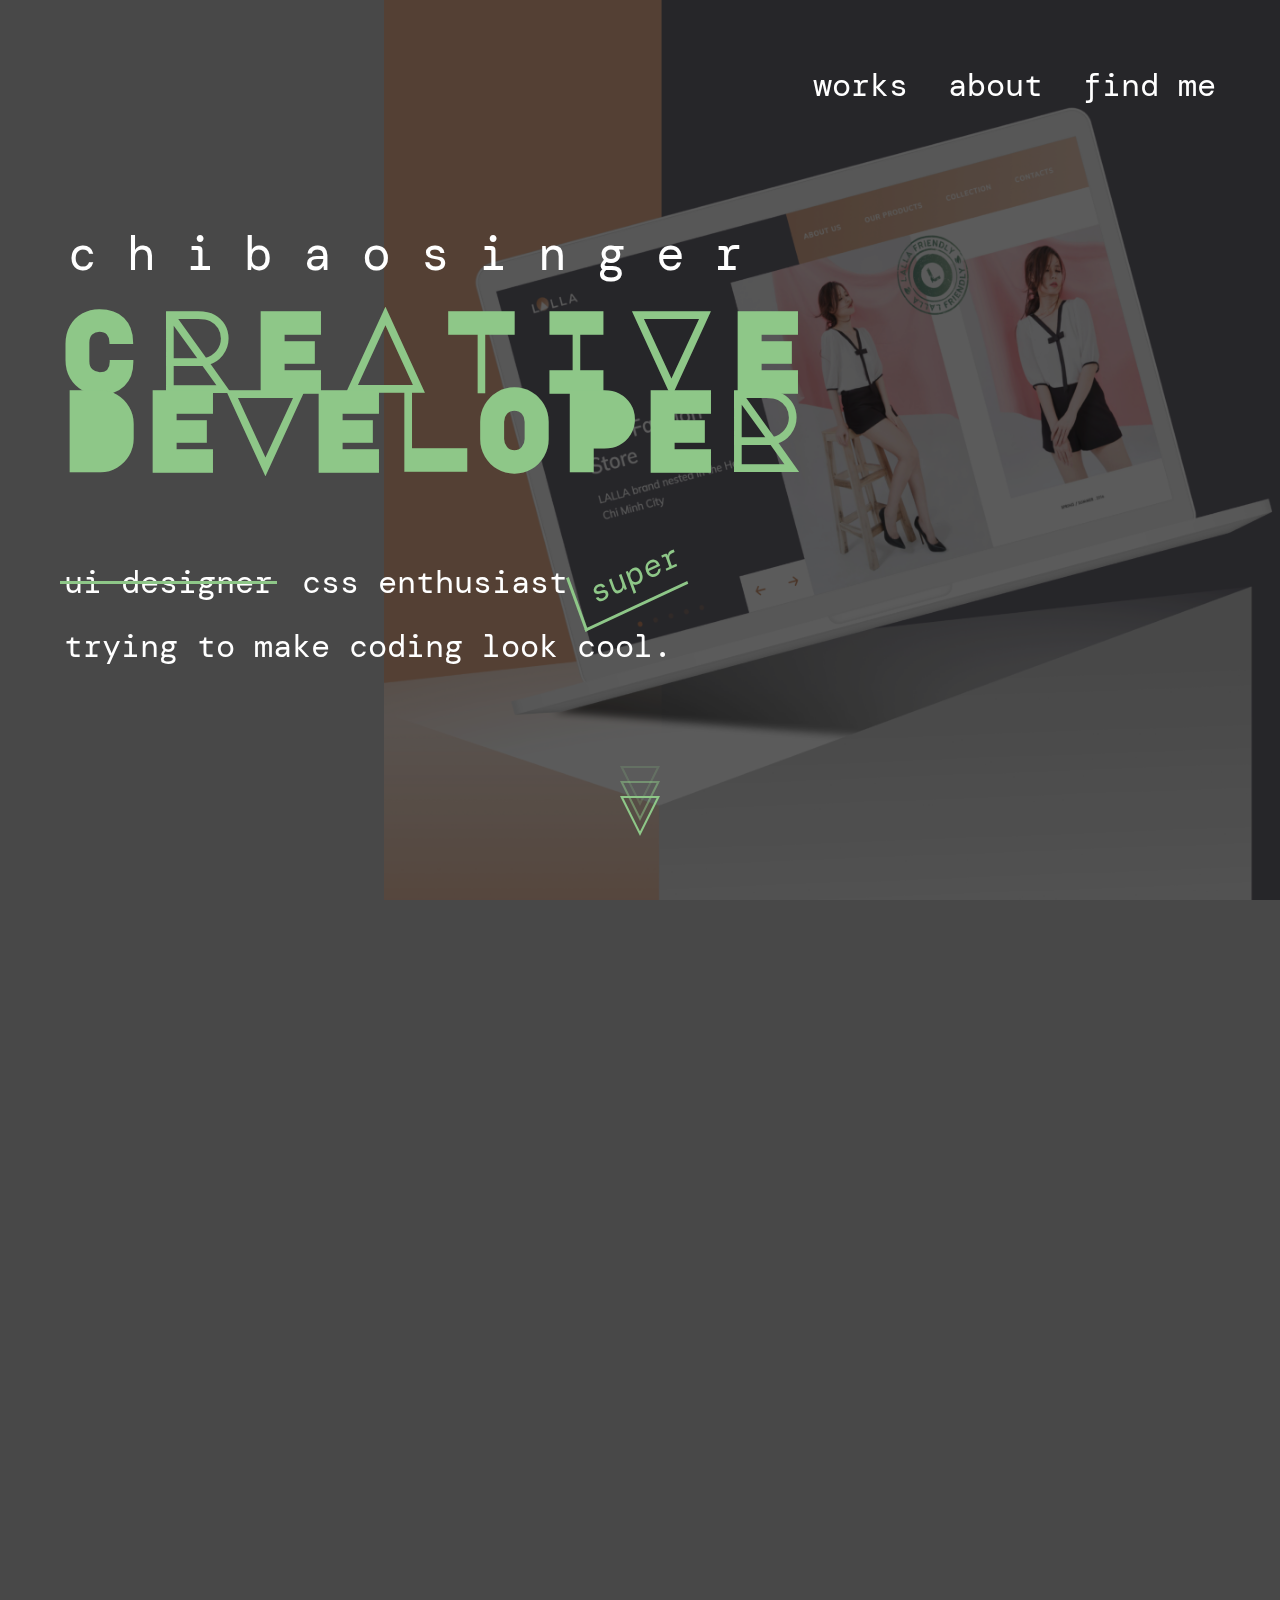
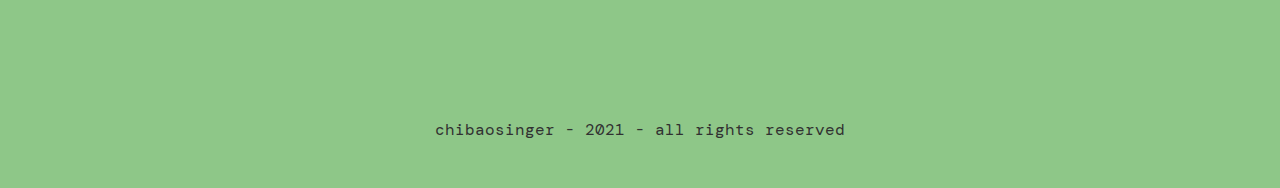
<file: web/index.html>
<!DOCTYPE html>
<html lang="en">

<head>
    <meta charset="UTF-8">
    <meta http-equiv="X-UA-Compatible" content="IE=edge">
    <meta name="viewport" content="width=device-width, initial-scale=1.0">
    <title>web</title>
    <link rel="stylesheet" href="css/main.min.css">
    <link rel="shortcut icon" href="assets/favicon.ico" type="image/x-icon">
</head>

<body>
    <nav class="mainNav">
        <ul class="mainNav__items">
            <li class="mainNav__links"><a href="#works">works</a></li>
            <li class="mainNav__links"><a href="#about">about</a></li>
            <li class="mainNav__links"><a href="#find">find me</a></li>
        </ul>
    </nav>

    <header class="mainHeading">
        <article class="mainHeading__text">
            <h1 class="mainHeading__title">chibaosinger</h1>
            <h2 class="mainHeading__subtitle">
                <span class="mainHeading__subtitleWord">creative</span>
                <span class="mainHeading__subtitleWord">developer</span>
            </h2>
            <div class="mainHeading__description">
                <div class="mainHeading__description--line1">
                    <span class="mainHeading__description--strike">ui designer</span>
                    <p> css enthusiast</p>
                </div>
                <div class="mainHeading__description--line2">
                    <p>trying to make coding look cool.</p>
                            <span class="mainHeading__description--super">super</span>
                </div>
            </div>
        </article>
        <figure class="mainHeading__img">
            <img src="assets/img_header.png" alt="">
        </figure>
        <span class="mainHeading__scroll"></span>
    </header>

    <div id="wrapper">
        <section class="works" id="works">
            <h3 class="mainTitle right">works <span>works</span>
                <hr class="line">
            </h3>
            <div class="works__list">
            </div>
        </section>

        <section class="about" id="about">
            <h3 class="mainTitle left">about <span>about</span>
                <hr class="line">
            </h3>
            <div class="about__wrapper">
                <div class="about__content">
                    <div class="about__textContent">
                        <p class="about__text">25 year old creative soul based in Ca Mau, I'm a Front-End Developer. With a degree in Information Technology engineer,
                            I'm aboard on all the cool
                            coding shenanigans now!
                            <br><br>
                            Being a creative and curious person, I'm always seeking for new challenges. So, a couple of
                            years ago, I decided to learn how to code. I started with the basic HTML and CSS stuff. After awhile I started learning some
                            Vanilla Javascript too, to help me even more with all the interactions and crazy stuff I had
                            around in my mind.
                            <br><br>
                            Want to know even more about me? Drop me an e-mail or follow me on the socials bellow.
                        </p>
                    </div>

                    <figure class="about__img">
                        <img src="assets/img_profile.jpg" alt="">
                    </figure>
                </div>
            </div>
        </section>

        <section class="find" id="find">
            <h3 class="mainTitle right">find me <span>find me</span>
                <hr class="line">
            </h3>

            <div class="find__wrapper">
                <div class="find__content">
                    <div class="find__text">
                        <p class="find__title">If you have any question, send me e-mail or just follow me on the
                            socials. </p>
                        <div class="find__links">
                            <a href="mailto:chibaosinger[at]gmail.com" class="find__link">email</a>
                            <a href="assets/TaChiBao_CV.pdf" target="_blank" class="find__link">download cv</a>
                        </div>
                    </div>
    
                    <div class="find__social">
                        <p class="find__title">follow</p>
                        <div class="find__socialIcons">
                            <a href="#" target="_blank" rel="noopenner"
                                class="find__icon"><img src="assets/linkedin.svg" alt="Linkedin"></a>
                            <a href="#" target="_blank" rel="noopenner"
                                class="find__icon"><img src="assets/codepen.svg" alt="Codepen"></a>
                            <a href="#" target="_blank" rel="noopenner"
                                class="find__icon"><img src="assets/github.svg" alt="Github"></a>
                        </div>
                    </div>
                    
                </div>
            </div>
        </section>

        <footer class="footer">
            chibaosinger - 2021 - all rights reserved
        </footer>
    </div>
    <script src="js/main.min.js"></script>
    
</body>

</html>
</file>
<file: web/css/main.min.css>
@import url("https://fonts.googleapis.com/css2?family=DM+Mono:wght@300;400;500&display=swap");@import url("https://fonts.googleapis.com/css2?family=Major+Mono+Display&display=swap");@-webkit-keyframes enterLeft{0%{opacity:0;-webkit-transform:translateX(-100%);transform:translateX(-100%);}}@keyframes enterLeft{0%{opacity:0;-webkit-transform:translateX(-100%);transform:translateX(-100%);}}*{margin-left:0;}*{margin-bottom:0;}*{margin-right:0;}html{scroll-behavior:smooth;}*{margin-top:0;}*{padding-left:0;}*{padding-bottom:0;}*{padding-right:0;}::selection{background-color:transparent;}*{padding-top:0;}*{list-style:none;}::selection{color:transparent;}::selection{opacity:1;}*{border-left-width:0;}body{width:100%;}*{border-bottom-width:0;}*{border-right-width:0;}*:focus{outline:0;}*{border-top-width:0;}*{border-left-style:none;}*{border-bottom-style:none;}*{border-right-style:none;}body{font-family:"DM Mono",monospace;}*{border-top-style:none;}*{border-left-color:currentColor;}*{border-bottom-color:currentColor;}*{border-right-color:currentColor;}*{border-top-color:currentColor;}*{border-image:none;}*{-webkit-tap-highlight-color:transparent;}*{text-decoration:none;}body{background:#484848;}*{color:inherit;}*{-webkit-box-sizing:border-box;}*{box-sizing:border-box;}body{color:white;}body{font-size:100%;}body{-webkit-transition:all .3s ease;}::-moz-selection{background-color:transparent;}::-moz-selection{color:transparent;}::-moz-selection{opacity:1;}body{transition:all .3s ease;}body{overflow-x:hidden;}@media screen and (max-width: 1023px){body{font-size:90%;}}@media screen and (max-width: 799px){body{font-size:70%;}}@media screen and (max-width: 599px){body{font-size:45%;}}@media screen and (max-width: 399px){body{font-size:40%;}}section[class~=anime]{-webkit-transform:translateY(-.05em);}#wrapper{z-index:3;}#wrapper{background:#484848;}section{-webkit-transform:translateY(48px);}section[class~=anime]{transform:translateY(-.05em);}section{transform:translateY(48px);}section{opacity:0;}section[class~=anime]{opacity:1;}section{-webkit-transition:all .6s ease;}#wrapper{position:relative;}section{transition:all .6s ease;}section{margin-bottom:112px;}@media screen and (max-width: 799px){section{margin-bottom:60pt;}}[class~=mainTitle]{-webkit-transform:translateX(-5vw),translateY(-.05em);}[class~=mainTitle]{transform:translateX(-5vw),translateY(-.05em);}[class~=mainTitle]{width:100%;}[class~=mainTitle]{font-family:"Major Mono Display",monospace;}[class~=mainTitle]{line-height:.6em;}[class~=mainTitle]{font-size:7em;}[class~=mainTitle]{position:relative;}[class~=mainTitle]{text-transform:uppercase;}[class~=mainTitle]{color:white;}[class~=mainTitle]{height:1.2em;}[class~=mainTitle]{display:-webkit-box;}[class~=mainTitle]{display:-ms-flexbox;}[class~=mainTitle]{display:flex;}[class~=mainTitle]{-webkit-box-pack:end;}[class~=mainTitle]{-ms-flex-pack:end;}[class~=mainTitle]{justify-content:flex-end;}[class~=mainTitle]{-webkit-box-align:start;}[class~=mainTitle]{-ms-flex-align:start;}[class~=mainTitle]{align-items:flex-start;}[class~=mainTitle]{font-weight:400;}[class~=mainTitle]{padding-left:0;}[class~=mainTitle]{padding-bottom:.05em;}[class~=mainTitle]{padding-right:0;}[class~=mainTitle]{padding-top:.05em;}[class~=mainTitle]{overflow:hidden;}@media screen and (max-width: 1023px){[class~=mainTitle]{overflow:hidden;}}[class~=mainNav]{width:100%;}[class~=mainTitle] [class~=line],.mainTitle span,[class~=mainNav]{position:absolute;}[class~=mainNav]{z-index:3;}[class~=mainNav],[class~=mainTitle][class~=left] span{left:0;}[class~=mainTitle] [class~=line]{width:0%;}[class~=mainTitle] [class~=line]{height:3pt;}[class~=mainTitle] [class~=line]{left:-5vw;}[class~=mainTitle][class~=left] [class~=line]{left:initial;}[class~=mainTitle] [class~=line]{top:30%;}[class~=mainNav]{top:0;}[class~=mainTitle] [class~=line]{background-color:#8ec788;}[class~=mainNav__items]{padding-left:5vw;}[class~=mainNav__items]{padding-right:5vw;}[class~=mainNav__items]{margin-top:4pc;}[class~=mainNav__items]{display:-webkit-box;}.mainTitle span{width:150vw;}.mainTitle span{word-break:keep-all;}[class~=mainTitle][class~=left] [class~=line]{right:-10vw;}[class~=mainTitle] [class~=line]{-webkit-transition:width .6s .4s ease;}[class~=mainTitle] [class~=line]{transition:width .6s .4s ease;}[class~=mainNav__items]{display:-ms-flexbox;}[class~=mainTitle][class~=anime] [class~=line]{width:50%;}.mainTitle span{color:#313131;}[class~=mainTitle] [class~=line]{z-index:2;}[class~=mainNav__items]{display:flex;}[class~=mainTitle][class~=left]{height:1.35em;}.mainTitle span{font-size:1.8em;}[class~=mainTitle][class~=left]{-webkit-box-pack:start;}.mainTitle span{z-index:-1;}.mainTitle span{top:-.17em;}.mainTitle span{line-height:normal;}[class~=mainTitle][class~=left]{-ms-flex-pack:start;}[class~=mainNav__items]{-webkit-box-pack:end;}[class~=mainNav__items]{-ms-flex-pack:end;}[class~=mainTitle][class~=left]{justify-content:flex-start;}[class~=mainTitle][class~=anime]{-webkit-transform:translateY(-.05em);}.mainTitle span{right:0;}[class~=mainTitle][class~=anime]{transform:translateY(-.05em);}[class~=mainNav__items]{justify-content:flex-end;}.mainTitle span{text-align:right;}[class~=mainTitle][class~=left] span{text-align:left;}@media screen and (max-width: 799px){.mainNav__items{margin-top:24pt;}.mainNav__items{-webkit-box-pack:center;}.mainNav__items{-ms-flex-pack:center;}.mainNav__items{justify-content:center;}}[class~=mainNav__links]:before{content:"";}[class~=mainNav__links]{position:relative;}[class~=mainNav__links]:hover:before{}[class~=mainNav__links]{-webkit-transition:all .3s cubic-bezier(.76,.57,.17,1.05);}[class~=mainNav__links]{transition:all .3s cubic-bezier(.76,.57,.17,1.05);}[class~=mainNav__links]{display:-webkit-box;}[class~=mainNav__links]:before{position:absolute;}[class~=mainNav__links]:before{width:0px;}[class~=mainNav__links]{display:-ms-flexbox;}[class~=mainNav__links]:before{height:.25pc;}[class~=mainNav__links]:before{-webkit-transform:translateY(2px);}[class~=mainNav__links]:before{transform:translateY(2px);}[class~=mainNav__links]:hover{-webkit-transform:translateX(5px);}[class~=mainNav__links]:before{background-color:#8ec788;}[class~=mainNav__links]{display:flex;}[class~=mainNav__links]:before{-webkit-transition:inherit;}[class~=mainNav__links]{-webkit-box-pack:center;}[class~=mainNav__links]:before{transition:inherit;}[class~=mainNav__links]{-ms-flex-pack:center;}[class~=mainNav__links]:hover{transform:translateX(5px);}[class~=mainNav__links]:hover{color:rgba(255,255,255,.3);}[class~=mainNav__links]{justify-content:center;}[class~=mainNav__links]{-webkit-box-align:center;}[class~=mainNav__links]{-ms-flex-align:center;}[class~=mainNav__links]:before{z-index:1;}[class~=mainNav__links]{align-items:center;}.mainNav__links:first-child{margin-left:0;}[class~=mainNav__links]{cursor:pointer;}[class~=mainNav__links]{font-size:32px;}[class~=mainNav__links]{margin-left:30pt;}@media screen and (max-width: 799px){[class~=mainNav__links]{font-size:18px;}}.mainHeading{width:100%;}.mainHeading{height:100vh;}.mainHeading{min-height:700px;}.mainHeading{padding-left:5vw;}.mainHeading{padding-right:5vw;}.mainHeading{display:-webkit-box;}.mainHeading{display:-ms-flexbox;}.mainHeading{display:flex;}.mainHeading{-webkit-box-align:center;}.mainHeading{-ms-flex-align:center;}.mainHeading{align-items:center;}.mainHeading{overflow:hidden;}.mainHeading{z-index:0;}@media screen and (max-width: 799px){[class~=mainHeading]{min-height:31.25pc;}[class~=mainHeading]{-webkit-box-pack:center;}[class~=mainHeading]{-ms-flex-pack:center;}[class~=mainHeading]{justify-content:center;}}[class~=mainHeading__title] span:nth-child(1),.mainHeading__subtitleWord:nth-child(1){-webkit-animation-delay:.15s;}.mainHeading__subtitleWord:nth-child(1),[class~=mainHeading__title] span:nth-child(1){animation-delay:.15s;}[class~=mainHeading__subtitleWord]:nth-child(2),[class~=mainHeading__title] span:nth-child(2){-webkit-animation-delay:.3s;}[class~=mainHeading__subtitleWord]:nth-child(2),[class~=mainHeading__title] span:nth-child(2){animation-delay:.3s;}[class~=mainHeading__subtitleWord]:nth-child(3),.mainHeading__title span:nth-child(3){-webkit-animation-delay:.45s;}.mainHeading__title span:nth-child(3),[class~=mainHeading__subtitleWord]:nth-child(3){animation-delay:.45s;}[class~=mainHeading__title] span:nth-child(4),[class~=mainHeading__subtitleWord]:nth-child(4){-webkit-animation-delay:.6s;}[class~=mainHeading__title] span:nth-child(4),[class~=mainHeading__subtitleWord]:nth-child(4){animation-delay:.6s;}.mainHeading__title span:nth-child(5),[class~=mainHeading__subtitleWord]:nth-child(5){-webkit-animation-delay:.75s;}[class~=mainHeading__subtitleWord]:nth-child(5),.mainHeading__title span:nth-child(5){animation-delay:.75s;}[class~=mainHeading__text]{padding-top:7.5pc;}[class~=mainHeading__title] span:nth-child(6),[class~=mainHeading__subtitleWord]:nth-child(6){-webkit-animation-delay:.9s;}[class~=mainHeading__subtitleWord]:nth-child(6),[class~=mainHeading__title] span:nth-child(6){animation-delay:.9s;}[class~=mainHeading__title] span:nth-child(7),[class~=mainHeading__subtitleWord]:nth-child(7){-webkit-animation-delay:1.05s;}[class~=mainHeading__title] span:nth-child(7),[class~=mainHeading__subtitleWord]:nth-child(7){animation-delay:1.05s;}[class~=mainHeading__text]{padding-bottom:120px;}[class~=mainHeading__title] span:nth-child(8),[class~=mainHeading__subtitleWord]:nth-child(8){-webkit-animation-delay:1.2s;}[class~=mainHeading__text]{position:-webkit-sticky;}[class~=mainHeading__title] span:nth-child(8),[class~=mainHeading__subtitleWord]:nth-child(8){animation-delay:1.2s;}[class~=mainHeading__text]{position:sticky;}[class~=mainHeading__subtitleWord]:nth-child(9),[class~=mainHeading__title] span:nth-child(9){-webkit-animation-delay:1.35s;}[class~=mainHeading__subtitleWord]:nth-child(9),[class~=mainHeading__title] span:nth-child(9){animation-delay:1.35s;}[class~=mainHeading__subtitleWord]:nth-child(10),[class~=mainHeading__title] span:nth-child(10){-webkit-animation-delay:1.5s;}[class~=mainHeading__title] span:nth-child(10),[class~=mainHeading__subtitleWord]:nth-child(10){animation-delay:1.5s;}.mainHeading__title span:nth-child(11),[class~=mainHeading__subtitleWord]:nth-child(11){-webkit-animation-delay:1.65s;}.mainHeading__title span:nth-child(11),[class~=mainHeading__subtitleWord]:nth-child(11){animation-delay:1.65s;}[class~=mainHeading__title] span:nth-child(12),[class~=mainHeading__subtitleWord]:nth-child(12){-webkit-animation-delay:1.8s;}[class~=mainHeading__subtitleWord]:nth-child(12),[class~=mainHeading__title] span:nth-child(12){animation-delay:1.8s;}.mainHeading__title span:nth-child(13),[class~=mainHeading__subtitleWord]:nth-child(13){-webkit-animation-delay:1.95s;}[class~=mainHeading__subtitleWord]:nth-child(13),.mainHeading__title span:nth-child(13){animation-delay:1.95s;}[class~=mainHeading__text]{right:0;}[class~=mainHeading__title] span:nth-child(14),[class~=mainHeading__subtitleWord]:nth-child(14){-webkit-animation-delay:2.1s;}[class~=mainHeading__title] span:nth-child(14),[class~=mainHeading__subtitleWord]:nth-child(14){animation-delay:2.1s;}[class~=mainHeading__subtitleWord]:nth-child(15),[class~=mainHeading__title] span:nth-child(15){-webkit-animation-delay:2.25s;}[class~=mainHeading__title] span:nth-child(15),[class~=mainHeading__subtitleWord]:nth-child(15){animation-delay:2.25s;}.mainHeading__title span:nth-child(16),[class~=mainHeading__subtitleWord]:nth-child(16){-webkit-animation-delay:2.4s;}[class~=mainHeading__subtitleWord]:nth-child(16),.mainHeading__title span:nth-child(16){animation-delay:2.4s;}[class~=mainHeading__title] span:nth-child(17),[class~=mainHeading__subtitleWord]:nth-child(17){-webkit-animation-delay:2.55s;}[class~=mainHeading__subtitleWord]:nth-child(17),[class~=mainHeading__title] span:nth-child(17){animation-delay:2.55s;}[class~=mainHeading__subtitleWord]:nth-child(18),[class~=mainHeading__title] span:nth-child(18){-webkit-animation-delay:2.7s;}[class~=mainHeading__title] span:nth-child(18),[class~=mainHeading__subtitleWord]:nth-child(18){animation-delay:2.7s;}[class~=mainHeading__subtitleWord]:nth-child(19),[class~=mainHeading__title] span:nth-child(19){-webkit-animation-delay:2.85s;}[class~=mainHeading__title] span:nth-child(19),[class~=mainHeading__subtitleWord]:nth-child(19){animation-delay:2.85s;}[class~=mainHeading__title] span:nth-child(20),[class~=mainHeading__subtitleWord]:nth-child(20){-webkit-animation-delay:3s;}[class~=mainHeading__subtitleWord]:nth-child(20),[class~=mainHeading__title] span:nth-child(20){animation-delay:3s;}[class~=mainHeading__title] span:nth-child(21),[class~=mainHeading__subtitleWord]:nth-child(21){-webkit-animation-delay:3.15s;}[class~=mainHeading__subtitleWord]:nth-child(21),[class~=mainHeading__title] span:nth-child(21){animation-delay:3.15s;}[class~=mainHeading__subtitleWord]:nth-child(22),[class~=mainHeading__title] span:nth-child(22){-webkit-animation-delay:3.3s;}[class~=mainHeading__title]{font-size:3em;}[class~=mainHeading__title] span:nth-child(22),[class~=mainHeading__subtitleWord]:nth-child(22){animation-delay:3.3s;}.mainHeading__subtitleWord:nth-child(23),[class~=mainHeading__title] span:nth-child(23){-webkit-animation-delay:3.45s;}[class~=mainHeading__title] span:nth-child(23),.mainHeading__subtitleWord:nth-child(23){animation-delay:3.45s;}.mainHeading__title span:nth-child(24),[class~=mainHeading__subtitleWord]:nth-child(24){-webkit-animation-delay:3.6s;}.mainHeading__title span:nth-child(24),[class~=mainHeading__subtitleWord]:nth-child(24){animation-delay:3.6s;}[class~=mainHeading__title]{font-weight:400;}[class~=mainHeading__subtitleWord]:nth-child(25),[class~=mainHeading__title] span:nth-child(25){-webkit-animation-delay:3.75s;}[class~=mainHeading__title]{margin-left:.041666667in;}[class~=mainHeading__subtitleWord]:nth-child(25),[class~=mainHeading__title] span:nth-child(25){animation-delay:3.75s;}[class~=mainHeading__subtitleWord]:nth-child(26),.mainHeading__title span:nth-child(26){-webkit-animation-delay:3.9s;}.mainHeading__title span:nth-child(26),[class~=mainHeading__subtitleWord]:nth-child(26){animation-delay:3.9s;}[class~=mainHeading__title] span:nth-child(27),[class~=mainHeading__subtitleWord]:nth-child(27){-webkit-animation-delay:4.05s;}[class~=mainHeading__subtitleWord]:nth-child(27),[class~=mainHeading__title] span:nth-child(27){animation-delay:4.05s;}[class~=mainHeading__title] span:nth-child(28),[class~=mainHeading__subtitleWord]:nth-child(28){-webkit-animation-delay:4.2s;}[class~=mainHeading__subtitleWord]:nth-child(28),[class~=mainHeading__title] span:nth-child(28){animation-delay:4.2s;}[class~=mainHeading__subtitleWord]:nth-child(29),[class~=mainHeading__title] span:nth-child(29){-webkit-animation-delay:4.35s;}[class~=mainHeading__title] span:nth-child(29),[class~=mainHeading__subtitleWord]:nth-child(29){animation-delay:4.35s;}[class~=mainHeading__subtitleWord]:nth-child(30),[class~=mainHeading__title] span:nth-child(30){-webkit-animation-delay:4.5s;}[class~=mainHeading__title] span:nth-child(30),[class~=mainHeading__subtitleWord]:nth-child(30){animation-delay:4.5s;}[class~=mainHeading__title] span:nth-child(31),[class~=mainHeading__subtitleWord]:nth-child(31){-webkit-animation-delay:4.65s;}[class~=mainHeading__title]{-webkit-animation:enterLeft 1s cubic-bezier(.76,.57,.17,1.05) backwards;}[class~=mainHeading__subtitleWord]:nth-child(31),[class~=mainHeading__title] span:nth-child(31){animation-delay:4.65s;}[class~=mainHeading__title] span:nth-child(32),[class~=mainHeading__subtitleWord]:nth-child(32){-webkit-animation-delay:4.8s;}[class~=mainHeading__subtitleWord]:nth-child(32),[class~=mainHeading__title] span:nth-child(32){animation-delay:4.8s;}[class~=mainHeading__subtitleWord]:nth-child(33),[class~=mainHeading__title] span:nth-child(33){-webkit-animation-delay:4.95s;}[class~=mainHeading__title]{animation:enterLeft 1s cubic-bezier(.76,.57,.17,1.05) backwards;}[class~=mainHeading__subtitleWord]:nth-child(33),[class~=mainHeading__title] span:nth-child(33){animation-delay:4.95s;}.mainHeading__subtitleWord:nth-child(34),[class~=mainHeading__title] span:nth-child(34){-webkit-animation-delay:5.1s;}.mainHeading__subtitleWord:nth-child(34),[class~=mainHeading__title] span:nth-child(34){animation-delay:5.1s;}[class~=mainHeading__title] span:nth-child(35),[class~=mainHeading__subtitleWord]:nth-child(35){-webkit-animation-delay:5.25s;}[class~=mainHeading__title]{letter-spacing:.62em;}[class~=mainHeading__title] span:nth-child(35),[class~=mainHeading__subtitleWord]:nth-child(35){animation-delay:5.25s;}[class~=mainHeading__subtitleWord]:nth-child(36),[class~=mainHeading__title] span:nth-child(36){-webkit-animation-delay:5.4s;}[class~=mainHeading__title] span:nth-child(36),[class~=mainHeading__subtitleWord]:nth-child(36){animation-delay:5.4s;}.mainHeading__title span:nth-child(37),[class~=mainHeading__subtitleWord]:nth-child(37){-webkit-animation-delay:5.55s;}.mainHeading__title span:nth-child(37),[class~=mainHeading__subtitleWord]:nth-child(37){animation-delay:5.55s;}[class~=mainHeading__subtitle]{font-family:"Major Mono Display",monospace;}[class~=mainHeading__title] span:nth-child(38),[class~=mainHeading__subtitleWord]:nth-child(38){-webkit-animation-delay:5.7s;}[class~=mainHeading__subtitleWord]:nth-child(38),[class~=mainHeading__title] span:nth-child(38){animation-delay:5.7s;}[class~=mainHeading__title] span:nth-child(39),[class~=mainHeading__subtitleWord]:nth-child(39){-webkit-animation-delay:5.85s;}[class~=mainHeading__subtitleWord]:nth-child(39),[class~=mainHeading__title] span:nth-child(39){animation-delay:5.85s;}.mainHeading__subtitleWord:nth-child(40),[class~=mainHeading__title] span:nth-child(40){-webkit-animation-delay:6s;}[class~=mainHeading__title] span:nth-child(40),.mainHeading__subtitleWord:nth-child(40){animation-delay:6s;}[class~=mainHeading__subtitleWord]:nth-child(41),.mainHeading__title span:nth-child(41){-webkit-animation-delay:6.15s;}[class~=mainHeading__subtitle]{text-transform:uppercase;}[class~=mainHeading__subtitleWord]:nth-child(41),.mainHeading__title span:nth-child(41){animation-delay:6.15s;}.mainHeading__subtitleWord:nth-child(42),.mainHeading__title span:nth-child(42){-webkit-animation-delay:6.3s;}.mainHeading__subtitleWord:nth-child(42),.mainHeading__title span:nth-child(42){animation-delay:6.3s;}[class~=mainHeading__subtitle]{font-size:7em;}[class~=mainHeading__subtitleWord]:nth-child(43),[class~=mainHeading__title] span:nth-child(43){-webkit-animation-delay:6.45s;}[class~=mainHeading__title] span:nth-child(43),[class~=mainHeading__subtitleWord]:nth-child(43){animation-delay:6.45s;}[class~=mainHeading__title] span:nth-child(44),[class~=mainHeading__subtitleWord]:nth-child(44){-webkit-animation-delay:6.6s;}[class~=mainHeading__title] span:nth-child(44),[class~=mainHeading__subtitleWord]:nth-child(44){animation-delay:6.6s;}[class~=mainHeading__subtitleWord]:nth-child(45),[class~=mainHeading__title] span:nth-child(45){-webkit-animation-delay:6.75s;}[class~=mainHeading__title] span:nth-child(45),[class~=mainHeading__subtitleWord]:nth-child(45){animation-delay:6.75s;}.mainHeading__title span:nth-child(46),[class~=mainHeading__subtitleWord]:nth-child(46){-webkit-animation-delay:6.9s;}.mainHeading__title span:nth-child(46),[class~=mainHeading__subtitleWord]:nth-child(46){animation-delay:6.9s;}[class~=mainHeading__title] span:nth-child(47),[class~=mainHeading__subtitleWord]:nth-child(47){-webkit-animation-delay:7.05s;}[class~=mainHeading__subtitle]{margin-left:-.05em;}[class~=mainHeading__subtitle]{line-height:.7em;}[class~=mainHeading__subtitle]{color:#8ec788;}[class~=mainHeading__subtitle]{display:block;}[class~=mainHeading__subtitle]{padding-left:0in;}[class~=mainHeading__title] span:nth-child(47),[class~=mainHeading__subtitleWord]:nth-child(47){animation-delay:7.05s;}.mainHeading__title span:nth-child(48),.mainHeading__subtitleWord:nth-child(48){-webkit-animation-delay:7.2s;}.mainHeading__subtitleWord:nth-child(48),.mainHeading__title span:nth-child(48){animation-delay:7.2s;}[class~=mainHeading__subtitleWord]:nth-child(49),.mainHeading__title span:nth-child(49){-webkit-animation-delay:7.35s;}.mainHeading__title span:nth-child(49),[class~=mainHeading__subtitleWord]:nth-child(49){animation-delay:7.35s;}[class~=mainHeading__title] span:nth-child(50),[class~=mainHeading__subtitleWord]:nth-child(50){-webkit-animation-delay:7.5s;}[class~=mainHeading__subtitleWord]:nth-child(50),[class~=mainHeading__title] span:nth-child(50){animation-delay:7.5s;}[class~=mainHeading__subtitleWord]:nth-child(51),.mainHeading__title span:nth-child(51){-webkit-animation-delay:7.65s;}[class~=mainHeading__subtitleWord]:nth-child(51),.mainHeading__title span:nth-child(51){animation-delay:7.65s;}[class~=mainHeading__subtitleWord]:nth-child(52),[class~=mainHeading__title] span:nth-child(52){-webkit-animation-delay:7.8s;}[class~=mainHeading__subtitleWord]:nth-child(52),[class~=mainHeading__title] span:nth-child(52){animation-delay:7.8s;}[class~=mainHeading__subtitle]{padding-bottom:.2em;}[class~=mainHeading__title] span:nth-child(53),[class~=mainHeading__subtitleWord]:nth-child(53){-webkit-animation-delay:7.95s;}[class~=mainHeading__title] span:nth-child(53),[class~=mainHeading__subtitleWord]:nth-child(53){animation-delay:7.95s;}[class~=mainHeading__title] span:nth-child(54),[class~=mainHeading__subtitleWord]:nth-child(54){-webkit-animation-delay:8.1s;}[class~=mainHeading__subtitleWord]:nth-child(54),[class~=mainHeading__title] span:nth-child(54){animation-delay:8.1s;}.mainHeading__subtitleWord:nth-child(55),[class~=mainHeading__title] span:nth-child(55){-webkit-animation-delay:8.25s;}[class~=mainHeading__title] span:nth-child(55),.mainHeading__subtitleWord:nth-child(55){animation-delay:8.25s;}.mainHeading__title span:nth-child(56),[class~=mainHeading__subtitleWord]:nth-child(56){-webkit-animation-delay:8.4s;}.mainHeading__title span:nth-child(56),[class~=mainHeading__subtitleWord]:nth-child(56){animation-delay:8.4s;}[class~=mainHeading__subtitle]{padding-right:0in;}[class~=mainHeading__title] span:nth-child(57),.mainHeading__subtitleWord:nth-child(57){-webkit-animation-delay:8.55s;}.mainHeading__subtitleWord:nth-child(57),[class~=mainHeading__title] span:nth-child(57){animation-delay:8.55s;}[class~=mainHeading__title] span:nth-child(58),[class~=mainHeading__subtitleWord]:nth-child(58){-webkit-animation-delay:8.7s;}[class~=mainHeading__subtitle]{padding-top:.2em;}[class~=mainHeading__subtitleWord]:nth-child(58),[class~=mainHeading__title] span:nth-child(58){animation-delay:8.7s;}[class~=mainHeading__title] span:nth-child(59),[class~=mainHeading__subtitleWord]:nth-child(59){-webkit-animation-delay:8.85s;}[class~=mainHeading__title] span:nth-child(59),[class~=mainHeading__subtitleWord]:nth-child(59){animation-delay:8.85s;}[class~=mainHeading__subtitleWord]:nth-child(60),[class~=mainHeading__title] span:nth-child(60){-webkit-animation-delay:9s;}[class~=mainHeading__title] span:nth-child(60),[class~=mainHeading__subtitleWord]:nth-child(60){animation-delay:9s;}.mainHeading__subtitleWord{display:block;}.mainHeading__subtitleWord:nth-child(61),[class~=mainHeading__title] span:nth-child(61){-webkit-animation-delay:9.15s;}[class~=mainHeading__title] span:nth-child(61),.mainHeading__subtitleWord:nth-child(61){animation-delay:9.15s;}[class~=mainHeading__title] span:nth-child(62),[class~=mainHeading__subtitleWord]:nth-child(62){-webkit-animation-delay:9.3s;}.mainHeading__subtitleWord{-webkit-animation:enterLeft 1s cubic-bezier(.76,.57,.17,1.05) backwards;}[class~=mainHeading__subtitleWord]:nth-child(62),[class~=mainHeading__title] span:nth-child(62){animation-delay:9.3s;}[class~=mainHeading__subtitleWord]:nth-child(63),[class~=mainHeading__title] span:nth-child(63){-webkit-animation-delay:9.45s;}.mainHeading__subtitleWord{animation:enterLeft 1s cubic-bezier(.76,.57,.17,1.05) backwards;}[class~=mainHeading__title] span:nth-child(63),[class~=mainHeading__subtitleWord]:nth-child(63){animation-delay:9.45s;}[class~=mainHeading__subtitleWord]:nth-child(64),[class~=mainHeading__title] span:nth-child(64){-webkit-animation-delay:9.6s;}[class~=mainHeading__subtitleWord]:nth-child(64),[class~=mainHeading__title] span:nth-child(64){animation-delay:9.6s;}[class~=mainHeading__subtitleWord]:nth-child(65),[class~=mainHeading__title] span:nth-child(65){-webkit-animation-delay:9.75s;}[class~=mainHeading__subtitleWord]:nth-child(65),[class~=mainHeading__title] span:nth-child(65){animation-delay:9.75s;}.mainHeading__subtitleWord:nth-child(66),[class~=mainHeading__title] span:nth-child(66){-webkit-animation-delay:9.9s;}[class~=mainHeading__title] span:nth-child(66),.mainHeading__subtitleWord:nth-child(66){animation-delay:9.9s;}[class~=mainHeading__title] span:nth-child(67),[class~=mainHeading__subtitleWord]:nth-child(67){-webkit-animation-delay:10.05s;}[class~=mainHeading__title] span:nth-child(67),[class~=mainHeading__subtitleWord]:nth-child(67){animation-delay:10.05s;}[class~=mainHeading__title] span:nth-child(68),[class~=mainHeading__subtitleWord]:nth-child(68){-webkit-animation-delay:10.2s;}[class~=mainHeading__subtitleWord]:nth-child(68),[class~=mainHeading__title] span:nth-child(68){animation-delay:10.2s;}[class~=mainHeading__subtitleWord]:nth-child(69),[class~=mainHeading__title] span:nth-child(69){-webkit-animation-delay:10.35s;}[class~=mainHeading__title] span:nth-child(69),[class~=mainHeading__subtitleWord]:nth-child(69){animation-delay:10.35s;}[class~=mainHeading__title] span:nth-child(70),[class~=mainHeading__subtitleWord]:nth-child(70){-webkit-animation-delay:10.5s;}[class~=mainHeading__description]{margin-top:2em;}[class~=mainHeading__subtitleWord]:nth-child(70),[class~=mainHeading__title] span:nth-child(70){animation-delay:10.5s;}[class~=mainHeading__description]{font-size:2em;}[class~=mainHeading__subtitleWord]:nth-child(71),[class~=mainHeading__title] span:nth-child(71){-webkit-animation-delay:10.65s;}[class~=mainHeading__subtitleWord]:nth-child(71),[class~=mainHeading__title] span:nth-child(71){animation-delay:10.65s;}[class~=mainHeading__subtitleWord]:nth-child(72),[class~=mainHeading__title] span:nth-child(72){-webkit-animation-delay:10.8s;}[class~=mainHeading__title] span:nth-child(72),[class~=mainHeading__subtitleWord]:nth-child(72){animation-delay:10.8s;}[class~=mainHeading__description]{font-weight:31.25pc;}[class~=mainHeading__subtitleWord]:nth-child(73),[class~=mainHeading__title] span:nth-child(73){-webkit-animation-delay:10.95s;}[class~=mainHeading__description]{position:relative;}[class~=mainHeading__subtitleWord]:nth-child(73),[class~=mainHeading__title] span:nth-child(73){animation-delay:10.95s;}[class~=mainHeading__description]{line-height:2em;}[class~=mainHeading__title] span:nth-child(74),.mainHeading__subtitleWord:nth-child(74){-webkit-animation-delay:11.1s;}.mainHeading__subtitleWord:nth-child(74),[class~=mainHeading__title] span:nth-child(74){animation-delay:11.1s;}[class~=mainHeading__subtitleWord]:nth-child(75),[class~=mainHeading__title] span:nth-child(75){-webkit-animation-delay:11.25s;}[class~=mainHeading__title] span:nth-child(75),[class~=mainHeading__subtitleWord]:nth-child(75){animation-delay:11.25s;}[class~=mainHeading__title] span:nth-child(76),[class~=mainHeading__subtitleWord]:nth-child(76){-webkit-animation-delay:11.4s;}[class~=mainHeading__subtitleWord]:nth-child(76),[class~=mainHeading__title] span:nth-child(76){animation-delay:11.4s;}[class~=mainHeading__title] span:nth-child(77),.mainHeading__subtitleWord:nth-child(77){-webkit-animation-delay:11.55s;}.mainHeading__subtitleWord:nth-child(77),[class~=mainHeading__title] span:nth-child(77){animation-delay:11.55s;}[class~=mainHeading__title] span:nth-child(78),[class~=mainHeading__subtitleWord]:nth-child(78){-webkit-animation-delay:11.7s;}[class~=mainHeading__subtitleWord]:nth-child(78),[class~=mainHeading__title] span:nth-child(78){animation-delay:11.7s;}[class~=mainHeading__subtitleWord]:nth-child(79),[class~=mainHeading__title] span:nth-child(79){-webkit-animation-delay:11.85s;}[class~=mainHeading__subtitleWord]:nth-child(79),[class~=mainHeading__title] span:nth-child(79){animation-delay:11.85s;}[class~=mainHeading__title] span:nth-child(80),[class~=mainHeading__subtitleWord]:nth-child(80){-webkit-animation-delay:12s;}[class~=mainHeading__subtitleWord]:nth-child(80),[class~=mainHeading__title] span:nth-child(80){animation-delay:12s;}[class~=mainHeading__subtitleWord]:nth-child(81),.mainHeading__title span:nth-child(81){-webkit-animation-delay:12.15s;}.mainHeading__title span:nth-child(81),[class~=mainHeading__subtitleWord]:nth-child(81){animation-delay:12.15s;}[class~=mainHeading__subtitleWord]:nth-child(82),.mainHeading__title span:nth-child(82){-webkit-animation-delay:12.3s;}.mainHeading__title span:nth-child(82),[class~=mainHeading__subtitleWord]:nth-child(82){animation-delay:12.3s;}[class~=mainHeading__subtitleWord]:nth-child(83),[class~=mainHeading__title] span:nth-child(83){-webkit-animation-delay:12.45s;}[class~=mainHeading__subtitleWord]:nth-child(83),[class~=mainHeading__title] span:nth-child(83){animation-delay:12.45s;}[class~=mainHeading__subtitleWord]:nth-child(84),[class~=mainHeading__title] span:nth-child(84){-webkit-animation-delay:12.6s;}[class~=mainHeading__subtitleWord]:nth-child(84),[class~=mainHeading__title] span:nth-child(84){animation-delay:12.6s;}[class~=mainHeading__subtitleWord]:nth-child(85),[class~=mainHeading__title] span:nth-child(85){-webkit-animation-delay:12.75s;}[class~=mainHeading__subtitleWord]:nth-child(85),[class~=mainHeading__title] span:nth-child(85){animation-delay:12.75s;}[class~=mainHeading__subtitleWord]:nth-child(86),[class~=mainHeading__title] span:nth-child(86){-webkit-animation-delay:12.9s;}[class~=mainHeading__title] span:nth-child(86),[class~=mainHeading__subtitleWord]:nth-child(86){animation-delay:12.9s;}[class~=mainHeading__title] span:nth-child(87),[class~=mainHeading__subtitleWord]:nth-child(87){-webkit-animation-delay:13.05s;}[class~=mainHeading__subtitleWord]:nth-child(87),[class~=mainHeading__title] span:nth-child(87){animation-delay:13.05s;}.mainHeading__title span:nth-child(88),[class~=mainHeading__subtitleWord]:nth-child(88){-webkit-animation-delay:13.2s;}[class~=mainHeading__subtitleWord]:nth-child(88),.mainHeading__title span:nth-child(88){animation-delay:13.2s;}.mainHeading__subtitleWord:nth-child(89),[class~=mainHeading__title] span:nth-child(89){-webkit-animation-delay:13.35s;}[class~=mainHeading__title] span:nth-child(89),.mainHeading__subtitleWord:nth-child(89){animation-delay:13.35s;}[class~=mainHeading__title] span:nth-child(90),[class~=mainHeading__subtitleWord]:nth-child(90){-webkit-animation-delay:13.5s;}[class~=mainHeading__title] span:nth-child(90),[class~=mainHeading__subtitleWord]:nth-child(90){animation-delay:13.5s;}[class~=mainHeading__title] span:nth-child(91),[class~=mainHeading__subtitleWord]:nth-child(91){-webkit-animation-delay:13.65s;}[class~=mainHeading__subtitleWord]:nth-child(91),[class~=mainHeading__title] span:nth-child(91){animation-delay:13.65s;}[class~=mainHeading__title] span:nth-child(92),[class~=mainHeading__subtitleWord]:nth-child(92){-webkit-animation-delay:13.8s;}[class~=mainHeading__title] span:nth-child(92),[class~=mainHeading__subtitleWord]:nth-child(92){animation-delay:13.8s;}[class~=mainHeading__title] span:nth-child(93),[class~=mainHeading__subtitleWord]:nth-child(93){-webkit-animation-delay:13.95s;}[class~=mainHeading__subtitleWord]:nth-child(93),[class~=mainHeading__title] span:nth-child(93){animation-delay:13.95s;}[class~=mainHeading__title] span:nth-child(94),[class~=mainHeading__subtitleWord]:nth-child(94){-webkit-animation-delay:14.1s;}[class~=mainHeading__subtitleWord]:nth-child(94),[class~=mainHeading__title] span:nth-child(94){animation-delay:14.1s;}.mainHeading__subtitleWord:nth-child(95),[class~=mainHeading__title] span:nth-child(95){-webkit-animation-delay:14.25s;}.mainHeading__subtitleWord:nth-child(95),[class~=mainHeading__title] span:nth-child(95){animation-delay:14.25s;}[class~=mainHeading__subtitleWord]:nth-child(96),.mainHeading__title span:nth-child(96){-webkit-animation-delay:14.4s;}[class~=mainHeading__subtitleWord]:nth-child(96),.mainHeading__title span:nth-child(96){animation-delay:14.4s;}[class~=mainHeading__title] span:nth-child(97),[class~=mainHeading__subtitleWord]:nth-child(97){-webkit-animation-delay:14.55s;}[class~=mainHeading__title] span:nth-child(97),[class~=mainHeading__subtitleWord]:nth-child(97){animation-delay:14.55s;}[class~=mainHeading__subtitleWord]:nth-child(98),[class~=mainHeading__title] span:nth-child(98){-webkit-animation-delay:14.7s;}[class~=mainHeading__title] span:nth-child(98),[class~=mainHeading__subtitleWord]:nth-child(98){animation-delay:14.7s;}.mainHeading__subtitleWord:nth-child(99),[class~=mainHeading__title] span:nth-child(99){-webkit-animation-delay:14.85s;}.mainHeading__subtitleWord:nth-child(99),[class~=mainHeading__title] span:nth-child(99){animation-delay:14.85s;}[class~=mainHeading__title] span:nth-child(100),[class~=mainHeading__subtitleWord]:nth-child(100){-webkit-animation-delay:15s;}[class~=mainHeading__subtitleWord]:nth-child(100),[class~=mainHeading__title] span:nth-child(100){animation-delay:15s;}[class~=mainHeading__subtitleWord]:first-child{letter-spacing:.11em;}.mainHeading__title span{margin-right:.13em;}@media screen and (max-width: 599px){[class~=mainHeading__description]{font-size:1pc;}}.mainHeading__description--strike{position:relative;}.mainHeading__description--strike{display:-webkit-inline-box;}.mainHeading__description--strike{display:-ms-inline-flexbox;}[class~=mainHeading__description--strike]:before{content:"";}.mainHeading__description--strike{display:inline-flex;}[class~=mainHeading__description--strike]:before{position:absolute;}.mainHeading__description--strike{-webkit-box-align:center;}.mainHeading__description--strike{-ms-flex-align:center;}[class~=mainHeading__description--strike]:before{height:.1em;}[class~=mainHeading__description--strike]:before{background:#8ec788;}[class~=mainHeading__description--strike]:before{-webkit-animation:strike .4s 2s cubic-bezier(.76,.57,.17,1.05) both;}.mainHeading__description--strike{align-items:center;}.mainHeading__description--strike{-webkit-box-pack:center;}[class~=mainHeading__description--strike]:before{animation:strike .4s 2s cubic-bezier(.76,.57,.17,1.05) both;}.mainHeading__description--strike{-ms-flex-pack:center;}.mainHeading__description--strike{justify-content:center;}[class~=mainHeading__description--strike]:before{-webkit-transition:all .4s cubic-bezier(.76,.57,.17,1.05);}.mainHeading__description--strike{margin-right:.9em;}[class~=mainHeading__description--strike]:before{transition:all .4s cubic-bezier(.76,.57,.17,1.05);}@-webkit-keyframes strike{0%{width:0;}}@keyframes strike{0%{width:0;}}[class~=mainHeading__description--super]{position:absolute;}[class~=mainHeading__description--super]{color:#8ec788;}[class~=mainHeading__description--super]{-webkit-transform:rotate(-30deg) translate(.5em,-2.2em) skew(-10deg,5deg);}[class~=mainHeading__description--super]{transform:rotate(-30deg) translate(.5em,-2.2em) skew(-10deg,5deg);}[class~=mainHeading__description--super]{border-left-width:.1em;}[class~=mainHeading__description--super]{border-left-style:solid;}[class~=mainHeading__description--super]{border-left-color:#8ec788;}[class~=mainHeading__description--super]{border-image:none;}[class~=mainHeading__description--super]{border-bottom-width:.1em;}[class~=mainHeading__description--super]{border-bottom-style:solid;}[class~=mainHeading__description--super]{border-bottom-color:#8ec788;}[class~=mainHeading__description--super]{padding-left:2%;}[class~=mainHeading__description--super]{padding-bottom:3.75pt;}[class~=mainHeading__description--super]{padding-right:0pc;}[class~=mainHeading__description--super]{padding-top:0pc;}[class~=mainHeading__description--super]{left:16.5em;}[class~=mainHeading__description--super]{bottom:0;}[class~=mainHeading__description--super]{line-height:1.5em;}[class~=mainHeading__description--super]{-webkit-transition:all .4s ease;}[class~=mainHeading__description--super]{transition:all .4s ease;}[class~=mainHeading__description--super]{-webkit-animation:super .4s 2.4s cubic-bezier(.76,.57,.17,1.05) backwards;}[class~=mainHeading__description--super]{animation:super .4s 2.4s cubic-bezier(.76,.57,.17,1.05) backwards;}.mainHeading__description--strike:hover:before{height:80%;}@-webkit-keyframes super{0%{opacity:0;-webkit-transform:rotate(-80deg) translate(0em,-2.2em) skew(0deg,0deg);transform:rotate(-80deg) translate(0em,-2.2em) skew(0deg,0deg);}100%{opacity:1;-webkit-transform:rotate(-30deg) translate(.5em,-2.2em) skew(-10deg,5deg);transform:rotate(-30deg) translate(.5em,-2.2em) skew(-10deg,5deg);}}@keyframes super{0%{opacity:0;-webkit-transform:rotate(-80deg) translate(0em,-2.2em) skew(0deg,0deg);transform:rotate(-80deg) translate(0em,-2.2em) skew(0deg,0deg);}100%{opacity:1;-webkit-transform:rotate(-30deg) translate(.5em,-2.2em) skew(-10deg,5deg);transform:rotate(-30deg) translate(.5em,-2.2em) skew(-10deg,5deg);}}@media screen and (max-width: 599px){.mainHeading__description--super{-webkit-transform:rotate(-30deg) translate(-10px,-40px) skew(-10deg,5deg);}.mainHeading__description--super{transform:rotate(-30deg) translate(-10px,-40px) skew(-10deg,5deg);}.mainHeading__description--super{-webkit-animation:none;}.mainHeading__description--super{animation:none;}.mainHeading__description--super{left:17em;}}[class~=mainHeading__img] img{-o-object-fit:cover;}.mainHeading__description--line1{display:-webkit-box;}[class~=mainHeading__img] img{object-fit:cover;}[class~=mainHeading__img]:after,[class~=mainHeading__img] img,[class~=mainHeading__img]:before,[class~=mainHeading__scroll]:before{width:100%;}.mainHeading__description--line1{display:-ms-flexbox;}.mainHeading__description--line1{display:flex;}[class~=mainHeading__description--line2],.mainHeading__description--line1{-webkit-animation:enterLeft 1s .8s cubic-bezier(.76,.57,.17,1.05) both;}[class~=mainHeading__scroll]:after,[class~=mainHeading__scroll]:before,[class~=mainHeading__img],[class~=mainHeading__img]:after,[class~=mainHeading__img] img,[class~=mainHeading__img]:before{height:100%;}[class~=mainHeading__description--line2],.mainHeading__description--line1{animation:enterLeft 1s .8s cubic-bezier(.76,.57,.17,1.05) both;}[class~=mainHeading__description--line2]{display:-webkit-box;}[class~=mainHeading__description--line2]{display:-ms-flexbox;}[class~=mainHeading__scroll]:before,[class~=mainHeading__img]:before,[class~=mainHeading__scroll]:after,[class~=mainHeading__img]:after{content:"";}[class~=mainHeading__description--line2]{display:flex;}[class~=mainHeading__img]:before,[class~=mainHeading__img]:after,[class~=mainHeading__scroll]:before,[class~=mainHeading__img]{position:absolute;}.mainHeading__description--line2{-webkit-animation-delay:1.1s;}[class~=mainHeading__img]:after,[class~=mainHeading__img]:before,[class~=mainHeading__img]{background-color:black;}[class~=mainHeading__img]:after,[class~=mainHeading__img]:before{opacity:.6;}[class~=mainHeading__img]:after,[class~=mainHeading__scroll]:before,[class~=mainHeading__scroll]:after,[class~=mainHeading__img]:before{z-index:2;}[class~=mainHeading__img],[class~=mainHeading__img]:after,[class~=mainHeading__img]:before{top:0;}[class~=mainHeading__img]:before,[class~=mainHeading__img],[class~=mainHeading__img]:after{right:0;}.mainHeading__description--line2{animation-delay:1.1s;}[class~=mainHeading__img]{width:70%;}[class~=mainHeading__img]{position:fixed;}[class~=mainHeading__img]{z-index:-1;}[class~=mainHeading__img]:after{background-color:#313131;}[class~=mainHeading__img]:after{opacity:.2;}[class~=mainHeading__img]{overflow:hidden;}[class~=mainHeading__img]{display:-webkit-box;}[class~=mainHeading__img]{display:-ms-flexbox;}[class~=mainHeading__img]{display:flex;}[class~=mainHeading__scroll]:before,[class~=mainHeading__scroll]:after{background-image:inherit;}[class~=mainHeading__scroll]:before,[class~=mainHeading__scroll]:after,.mainHeading__scroll{background-size:cover;}[class~=mainHeading__img]{-webkit-box-pack:center;}[class~=mainHeading__scroll]:before,.mainHeading__scroll,[class~=mainHeading__scroll]:after{background-repeat:no-repeat;}[class~=mainHeading__img]{-ms-flex-pack:center;}[class~=mainHeading__scroll]:after,[class~=mainHeading__scroll]:before{opacity:.5;}[class~=mainHeading__img]{justify-content:center;}[class~=mainHeading__img]{-webkit-box-align:center;}[class~=mainHeading__scroll]:before,[class~=mainHeading__scroll]:after{top:-11.25pt;}[class~=mainHeading__scroll]:after,[class~=mainHeading__scroll]:before{left:0;}[class~=mainHeading__scroll]:after,[class~=mainHeading__scroll]:before{-webkit-animation:inherit;}[class~=mainHeading__scroll]:after,[class~=mainHeading__scroll]:before{animation:inherit;}[class~=mainHeading__scroll]:after,[class~=mainHeading__scroll]:before{-webkit-animation-name:scrollDown2;}[class~=mainHeading__img]{-ms-flex-align:center;}[class~=mainHeading__scroll]:after,[class~=mainHeading__scroll]:before{animation-name:scrollDown2;}[class~=mainHeading__scroll]:after,[class~=mainHeading__scroll]:before{-webkit-animation-delay:.2s;}[class~=mainHeading__img]{align-items:center;}[class~=mainHeading__scroll]:after,[class~=mainHeading__scroll]:before{animation-delay:.2s;}.mainHeading__scroll{width:2.5em;}[class~=mainHeading__scroll]:after,.mainHeading__scroll{position:absolute;}[class~=mainHeading__scroll]:after{width:100%;}.mainHeading__scroll{height:2.5em;}.mainHeading__scroll{background-image:url("../assets/triangle.svg");}[class~=mainHeading__scroll]:after{top:-1.875pc;}[class~=mainHeading__scroll]:after{opacity:.2;}[class~=mainHeading__scroll]:after{-webkit-animation-delay:.4s;}.mainHeading__scroll{bottom:64px;}[class~=mainHeading__scroll]:after{animation-delay:.4s;}.mainHeading__scroll{left:50%;}.mainHeading__scroll{-webkit-transform:translateX(-50%);}.mainHeading__scroll{transform:translateX(-50%);}.mainHeading__scroll{-webkit-animation:.8s ease-in-out both infinite alternate;}.mainHeading__scroll{animation:.8s ease-in-out both infinite alternate;}.mainHeading__scroll{-webkit-animation-name:scrollDown;}.mainHeading__scroll{animation-name:scrollDown;}.mainHeading__scroll{z-index:3;}[class~=mainHeading__description--super]:hover{-webkit-transform:rotate(-20deg) translate(.5em,-2.2em) skew(-10deg,5deg);}[class~=mainHeading__description--super]:hover{transform:rotate(-20deg) translate(.5em,-2.2em) skew(-10deg,5deg);}@-webkit-keyframes scrollDown{100%{-webkit-transform:translateX(-50%) translateY(30px);transform:translateX(-50%) translateY(30px);}}@keyframes scrollDown{100%{-webkit-transform:translateX(-50%) translateY(30px);transform:translateX(-50%) translateY(30px);}}@-webkit-keyframes scrollDown2{100%{opacity:0;top:0;-webkit-transform:translateY(0px);transform:translateY(0px);}}@keyframes scrollDown2{100%{opacity:0;top:0;-webkit-transform:translateY(0px);transform:translateY(0px);}}[class~=works]{-webkit-transform:translateY(48px);}[class~=works]{transform:translateY(48px);}[class~=works][class~=anime]{-webkit-transform:translateY(-.05em);}[class~=works]{opacity:0;}[class~=works][class~=anime]{transform:translateY(-.05em);}[class~=works]{-webkit-transition:all .6s ease;}[class~=works][class~=anime]{opacity:1;}[class~=works]{transition:all .6s ease;}[class~=works]{width:100%;}[class~=works]{margin-left:auto;}[class~=works]{margin-bottom:0;}[class~=works]{margin-right:auto;}[class~=works]{margin-top:0;}@media screen and (max-width: 1023px){[class~=works]{margin-bottom:80px;}}[class~=works__list]{-webkit-transform:translateY(-.4em);}[class~=works__list]{transform:translateY(-.4em);}[class~=works__list]{margin-left:auto;}[class~=works__list]{margin-bottom:0;}[class~=works__list]{margin-right:auto;}[class~=works__list]{margin-top:0;}[class~=works__list]{padding-left:5vw;}[class~=works__list]{padding-right:5vw;}[class~=works__item]{-webkit-transform:translateY(48px);}[class~=works__item]{transform:translateY(48px);}[class~=works__item]{opacity:0;}[class~=works__item]{-webkit-transition:all .6s ease;}[class~=works__item],[class~=works__item]{transition:all .6s ease;}[class~=works__item]{background-color:#313131;}[class~=works__item]{padding-left:60pt;}[class~=works__item]{padding-bottom:60pt;}[class~=works__item]{padding-right:60pt;}[class~=works__item]{padding-top:60pt;}[class~=works__item]{display:-webkit-box;}[class~=works__item]{display:-ms-flexbox;}[class~=works__item]{display:flex;}[class~=works__item]{-webkit-box-orient:vertical;}[class~=works__item][class~=anime]{-webkit-transform:translateY(-.05em);}[class~=works__item]{-webkit-box-direction:normal;}[class~=works__item]{-ms-flex-direction:column;}[class~=works__item]{flex-direction:column;}[class~=works__item]{position:relative;}[class~=works__item]{margin-bottom:.416666667in;}[class~=works__item][class~=anime]{transform:translateY(-.05em);}[class~=works__item]{cursor:pointer;}[class~=works__item]{overflow:hidden;}[class~=works__item]{-webkit-box-shadow:0pt;}[class~=works__item]{box-shadow:0in;}[class~=works__item]{-webkit-transform-origin:top;}[class~=works__item]{transform-origin:top;}[class~=works__item][class~=anime]{opacity:1;}@media screen and (max-width: 1023px){[class~=works__item]{padding-left:.333333333in;}[class~=works__item]{padding-bottom:36pt;}[class~=works__item]{padding-right:.333333333in;}[class~=works__item]{padding-top:36pt;}}[class~=works__item]:before{content:"";}[class~=works__item]:before,[class~=works__img]{position:absolute;}[class~=works__item]:before,[class~=works__img] img{width:100%;}[class~=works__item]:last-child{margin-top:0;}[class~=works__item]:before{height:0pt;}[class~=works__img] img,[class~=works__img]{height:100%;}[class~=works__img]{right:0;}[class~=works__item]:before{left:0;}[class~=works__img]{top:0;}[class~=works__item]:before{bottom:0;}[class~=works__img]{width:35%;}[class~=works__img]{opacity:0;}[class~=works__item]:before{background-color:#8ec788;}[class~=works__item]:before{-webkit-transition:all .2s ease;}[class~=works__img]{-webkit-transition:all .4s ease;}[class~=works__item]:before{transition:all .2s ease;}[class~=works__item]:before{z-index:2;}[class~=works__img]{transition:all .4s ease;}[class~=works__item]:hover{-webkit-transform:scaleX(1.01);}[class~=works__img] img{-o-object-fit:cover;}[class~=works__img] img{object-fit:cover;}[class~=works__img] img{-webkit-filter:grayscale(100%);}[class~=works__img] img{filter:grayscale(100%);}[class~=works__item]:hover{transform:scaleX(1.01);}[class~=works__item]:hover{-webkit-box-shadow:0pt 15pt 40px rgba(0,0,0,.3);}[class~=works__item]:hover{box-shadow:0in 15pt 40px rgba(0,0,0,.3);}@media screen and (max-width: 1023px){[class~=works__img]{opacity:1;}[class~=works__img]{width:40%;}[class~=works__img]{-ms-flex-item-align:end;}[class~=works__img]{align-self:flex-end;}}[class~=works__title],[class~=works__subtitle]{width:calc(60% - 40px);}[class~=works__img]:before{content:"";}[class~=works__img]:before{position:absolute;}[class~=works__subtitle],[class~=works__title]{z-index:2;}[class~=works__img]:before{width:100%;}[class~=works__img]:before{height:100%;}[class~=works__img]:before{left:0;}[class~=works__img]:before{bottom:0;}[class~=works__img]:before{background-color:#313131;}[class~=works__img]:before{-webkit-transition:all .2s ease;}[class~=works__img]:before{transition:all .2s ease;}[class~=works__img]:before{opacity:.8;}[class~=works__img]:before{z-index:1;}@media screen and (max-width: 1023px){[class~=works__title],[class~=works__subtitle]{width:100%;}}[class~=works__title] span{width:200vw;}[class~=works__title] span{position:absolute;}[class~=works__title] span{top:0;}[class~=works__title] span{left:0;}[class~=works__title]{font-size:2.5em;}[class~=works__title] span{font-family:"Major Mono Display",monospace;}[class~=works__title] span{text-transform:uppercase;}[class~=works__title]{font-weight:400;}[class~=works__title] span{font-size:2em;}[class~=works__title] span{color:rgba(72,72,72,.2);}[class~=works__title] span{-webkit-transition:all .4s ease;}[class~=works__title] span{transition:all .4s ease;}[class~=works__title] span{-webkit-transform:translate(-.1em,-.2em);}[class~=works__title] span{transform:translate(-.1em,-.2em);}@media screen and (max-width: 1023px){[class~=works__title]{font-size:1.5pc;}}[class~=works__subtitle]{font-weight:400;}[class~=works__subtitle]{font-size:1.25pc;}[class~=works__subtitle]{margin-top:12pt;}@media screen and (max-width: 1023px){[class~=works__subtitle]{font-size:1pc;}}[class~=works__label]{position:absolute;}[class~=works__label]{top:2.5pc;}[class~=works__label]{right:0;}[class~=works__label]{font-size:13.5pt;}[class~=works__label]{padding-left:1pc;}[class~=works__label]{padding-bottom:.625pc;}[class~=works__label]{padding-right:1pc;}[class~=works__label]{padding-top:.625pc;}[class~=works__label]{background-color:#484848;}[class~=works__label]{color:#8ec788;}[class~=works__label]{z-index:2;}@media screen and (max-width: 799px){[class~=works__label]{top:16px;}[class~=works__label]{font-size:.145833333in;}[class~=works__label]{padding-left:.75pc;}[class~=works__label]{padding-bottom:.083333333in;}[class~=works__label]{padding-right:.75pc;}[class~=works__label]{padding-top:.083333333in;}}[class~=works__info]{width:50%;}[class~=works__info]{opacity:0;}[class~=works__info]{height:0;}[class~=works__info]{min-height:0px;}[class~=works__info]{-webkit-transition:all .4s ease;}[class~=works__info]{transition:all .4s ease;}@media screen and (max-width: 1023px){[class~=works__info]{width:100%;}}.works__detail{opacity:0;}.works__detail{-webkit-transform:translateY(40px);}.works__detail{transform:translateY(40px);}.works__detail{margin-left:0;}.works__detail{margin-bottom:3pc;}.works__detail{margin-right:0;}.works__detail{margin-top:3pc;}.works__detail{-webkit-transition:all .3s ease;}.works__detail{transition:all .3s ease;}[class~=works__detail]:nth-child(1){-webkit-transition-delay:0s;}[class~=works__detail]:nth-child(1){transition-delay:0s;}@media screen and (max-width: 799px){[class~=works__detail]{margin-left:0;}[class~=works__detail]{margin-bottom:.25in;}[class~=works__detail]{margin-right:0;}[class~=works__detail]{margin-top:.25in;}}[class~=works__description],[class~=works__subtitle2]{font-size:16px;}.works__description a{text-decoration:underline;}.works__tools span{display:-webkit-inline-box;}.works__tools span{display:-ms-inline-flexbox;}.works__tools span{display:inline-flex;}.works__tools span{margin-left:0;}.works__tools span{margin-bottom:1pc;}[class~=works__subtitle2],[class~=works__description] a:hover{color:#8ec788;}.works__tools span{margin-right:12pt;}.works__tools span{margin-top:0pc;}.works__tools span{font-size:10.5pt;}.works__tools span{padding-left:.083333333in;}.works__tools span{padding-bottom:.083333333in;}.works__tools span{padding-right:.083333333in;}[class~=works__subtitle2]{margin-bottom:12pt;}.works__tools span{padding-top:.083333333in;}.works__tools span{border-radius:4px;}.works__tools span{background-color:rgba(255,255,255,.1);}.works__tools span{border-left-width:.0625pc;}.works__tools span{border-bottom-width:.0625pc;}.works__tools span{border-right-width:.0625pc;}.works__tools span{border-top-width:.0625pc;}.works__tools span{border-left-style:solid;}.works__tools span{border-bottom-style:solid;}.works__tools span{border-right-style:solid;}.works__tools span{border-top-style:solid;}.works__tools span{border-left-color:rgba(255,255,255,.3);}.works__tools span{border-bottom-color:rgba(255,255,255,.3);}.works__tools span{border-right-color:rgba(255,255,255,.3);}.works__tools span{border-top-color:rgba(255,255,255,.3);}.works__tools span{border-image:none;}@media screen and (max-width: 799px){[class~=works__tools] span{font-size:12px;}[class~=works__tools] span{padding-left:.0625in;}[class~=works__tools] span{padding-bottom:.0625in;}[class~=works__tools] span{padding-right:.0625in;}[class~=works__tools] span{padding-top:.0625in;}}[class~=works__link]{font-family:"Major Mono Display",monospace;}[class~=works__link]{text-transform:uppercase;}[class~=works__link]{font-size:2pc;}[class~=works__link]{background-color:#8ec788;}[class~=works__link]{color:white;}[class~=works__link]{height:0pc;}[class~=works__link]{position:absolute;}[class~=works__link]{width:100%;}[class~=works__link]{left:0;}[class~=works__link]{bottom:0;}[class~=works__link]{padding-left:5.5pc;}[class~=works__link]{padding-bottom:0in;}[class~=works__link]{padding-right:5.5pc;}[class~=works__link]{padding-top:0in;}[class~=works__link]{display:-webkit-box;}[class~=works__link]{display:-ms-flexbox;}[class~=works__link]{display:flex;}[class~=works__link]{-webkit-box-align:center;}[class~=works__link]{-ms-flex-align:center;}[class~=works__link]{align-items:center;}[class~=works__link]{-webkit-transition:all .4s ease;}[class~=works__link]{transition:all .4s ease;}[class~=works__link]{z-index:3;}[class~=works__link]{-webkit-transform:translateY(80px);}[class~=works__link]{transform:translateY(80px);}@media screen and (max-width: 799px){[class~=works__link]{font-size:1.5pc;}}[class~=works__link] a{display:-webkit-box;}[class~=works__link] a:before{content:"";}[class~=works__link] a{display:-ms-flexbox;}[class~=works__link] a:before{position:absolute;}[class~=works__link] a:hover:before,[class~=works] [class~=works__item]:hover [class~=works__img]{opacity:1;}[class~=works__link] a:before{width:18pt;}[class~=works] [class~=openWork]:hover{-webkit-transform:none;}[class~=works__link] a:before{height:18pt;}[class~=works__link] a:before{background-image:inherit;}[class~=works__link] a:hover:before{-webkit-transform:translateX(60px);}[class~=works__link] a{display:flex;}[class~=works__link] a{-webkit-box-align:center;}[class~=works__link] a{-ms-flex-align:center;}[class~=works__link] a:hover:before{transform:translateX(60px);}[class~=works__link] a:before{background-image:url("../assets/arrow.svg");}[class~=works__link] a:before,[class~=works__link] a:before{background-size:cover;}[class~=works] [class~=openWork]:hover{transform:none;}[class~=works__link] a:before,[class~=works__link] a:before{background-repeat:no-repeat;}[class~=works] [class~=works__item]:hover:before{height:3pt;}[class~=works__link] a{align-items:center;}[class~=works__link] a:before{right:0;}[class~=works__link] a:before{opacity:0;}[class~=works] [class~=works__item]:hover [class~=works__title] span{color:#8ec788;}[class~=works] [class~=openWork]:hover{-webkit-box-shadow:none;}[class~=works__link] a{position:relative;}[class~=works__link] a:before{-webkit-transform:translateX(50px);}[class~=works__link] a:before{transform:translateX(50px);}[class~=works__link] a:before{-webkit-transition:inherit;}[class~=works__link] a:before{transition:inherit;}[class~=works__link] a{-webkit-transition:all .4s cubic-bezier(.76,.57,.17,1.05);}[class~=works__link] a{transition:all .4s cubic-bezier(.76,.57,.17,1.05);}[class~=works] [class~=openWork]:hover{box-shadow:none;}[class~=works] [class~=works__item]:hover [class~=works__img]{width:40%;}[class~=works] [class~=openWork]{cursor:default;}[class~=works__link] a:hover{letter-spacing:.020833333in;}@media screen and (max-width: 1023px){[class~=works] [class~=openWork]:hover [class~=works__img]{width:100%;}}[class~=works] [class~=openWork] [class~=works__title] span{color:#8ec788;}[class~=works] [class~=openWork] [class~=works__img]{-webkit-transition:all .4s ease;}[class~=works] [class~=openWork] [class~=works__img] img{width:100%;}[class~=works] [class~=openWork] [class~=works__img]{transition:all .4s ease;}[class~=works] [class~=openWork] [class~=works__img]{height:0;}[class~=works] [class~=openWork] [class~=works__img]{height:100%;}[class~=works] [class~=openWork] [class~=works__img] img{-o-object-fit:cover;}[class~=works] [class~=openWork] [class~=works__img]{width:40%;}[class~=works] [class~=openWork] [class~=works__img] img{object-fit:cover;}[class~=works] [class~=openWork] [class~=works__img]{opacity:1;}[class~=works] [class~=openWork] [class~=works__img]{top:7pc;}[class~=works] [class~=openWork] [class~=works__img] img{height:auto;}[class~=works] [class~=openWork] [class~=works__img]{-webkit-box-sizing:initial;}[class~=works] [class~=openWork] [class~=works__img]{box-sizing:initial;}[class~=works] [class~=openWork] [class~=works__img] img{-webkit-filter:grayscale(0);}[class~=works] [class~=openWork] [class~=works__img] img{filter:grayscale(0);}[class~=works] [class~=openWork] [class~=works__img]:before{display:none;}@media screen and (max-width: 1023px){[class~=works] [class~=openWork] [class~=works__img],.works .openWork .works__img:hover{width:100%;}[class~=works] [class~=openWork] [class~=works__img]{height:auto;}[class~=works] [class~=openWork] [class~=works__img]{position:initial;}[class~=works] [class~=openWork] [class~=works__img]{margin-top:.333333333in;}}[class~=works] [class~=openWork] [class~=works__info]{opacity:1;}[class~=works] [class~=openWork] [class~=works__info]{margin-bottom:2.5pc;}[class~=works] [class~=openWork] [class~=works__info]{min-height:26.25pc;}@media screen and (max-width: 1023px){[class~=works] [class~=openWork] [class~=works__info]{min-height:0pt;}[class~=works] [class~=openWork] [class~=works__info]{margin-bottom:.25in;}}@media screen and (max-width: 799px){[class~=works] [class~=openWork] [class~=works__info]{margin-bottom:0;}}[class~=works] [class~=openWork] [class~=works__detail]{opacity:1;}[class~=works] [class~=openWork] [class~=works__detail]{-webkit-transform:translateY(0);}[class~=works] [class~=openWork] [class~=works__detail]{transform:translateY(0);}[class~=works] [class~=openWork] [class~=works__detail]{-webkit-transition:all .4s .3s ease;}[class~=works] [class~=openWork] [class~=works__detail]{transition:all .4s .3s ease;}[class~=works] [class~=openWork] [class~=works__link]{-webkit-transform:translateY(0px);}[class~=works] [class~=openWork] [class~=works__link]{transform:translateY(0px);}[class~=works] [class~=openWork] [class~=works__detail]:nth-child(2){-webkit-transition-delay:.4s;}[class~=works] [class~=openWork] [class~=works__link]{height:3.5em;}[class~=works] [class~=openWork] [class~=works__detail]:nth-child(2){transition-delay:.4s;}@media screen and (max-width: 1023px){[class~=works] [class~=openWork] [class~=works__link]{height:64px;}[class~=works] [class~=openWork] [class~=works__link]{padding-left:.333333333in;}[class~=works] [class~=openWork] [class~=works__link]{padding-bottom:0;}[class~=works] [class~=openWork] [class~=works__link]{padding-right:.333333333in;}[class~=works] [class~=openWork] [class~=works__link]{padding-top:0;}}[class~=about]{margin-left:auto;}[class~=about]{margin-bottom:0;}[class~=about]{margin-right:auto;}[class~=about]{margin-top:0;}[class~=about]{overflow:hidden;}@media screen and (max-width: 1023px){[class~=about]{margin-bottom:5pc;}}[class~=about__wrapper]{padding-left:5vw;}[class~=about__wrapper]{padding-right:5vw;}.about__content{display:-webkit-box;}.about__content{display:-ms-flexbox;}.about__content{display:flex;}.about__content{-webkit-transform:translateY(-.7em);}.about__content{transform:translateY(-.7em);}.about__content{position:relative;}@media screen and (max-width: 1023px){[class~=about__content]{-webkit-box-orient:vertical;}[class~=about__content]{-webkit-box-direction:reverse;}[class~=about__content]{-ms-flex-direction:column-reverse;}[class~=about__content]{flex-direction:column-reverse;}}[class~=about__textContent]{margin-top:40px;}[class~=about__textContent]{width:55%;}[class~=about__textContent]{background-color:#313131;}[class~=about__textContent]{font-size:20px;}[class~=about__textContent]{line-height:34px;}@media screen and (max-width: 1023px){.about__textContent{width:100%;}.about__textContent{margin-top:-80px;}.about__textContent{font-size:.166666667in;}.about__textContent{line-height:.333333333in;}}[class~=about__img] img[class~=anime]{-webkit-transform:translateY(-.05em);}[class~=about__img]{width:55%;}[class~=about__img]{position:absolute;}[class~=about__img]{right:0;}[class~=about__img]{z-index:-1;}[class~=about__img] img[class~=anime]{transform:translateY(-.05em);}[class~=about__img] img{width:100%;}[class~=about__img] img{height:100%;}[class~=about__img] img{-o-object-fit:cover;}[class~=about__img] img{object-fit:cover;}[class~=about__img] img{-webkit-transform:translateY(48px);}[class~=about__img] img{transform:translateY(48px);}[class~=about__img] img{opacity:0;}[class~=about__img] img{-webkit-transition:all .6s ease;}[class~=about__img] img[class~=anime]{opacity:1;}[class~=about__img] img{transition:all .6s ease;}@media screen and (max-width: 1023px){[class~=about__img]{position:initial;}[class~=about__img]{width:100%;}[class~=about__img]{margin-left:-5vw;}}.find{margin-left:auto;}.find{margin-bottom:0;}.find{margin-right:auto;}.find{margin-top:0;}[class~=find__wrapper]{padding-left:5vw;}[class~=find__wrapper],[class~=find__content]{padding-right:5vw;}[class~=find__content]{width:95%;}[class~=find__content]{-webkit-transform:translateY(-.4em);}[class~=find__content]{transform:translateY(-.4em);}[class~=find__content]{background-color:#313131;}[class~=find__content]{padding-bottom:40px;}[class~=find__content]{display:-webkit-box;}[class~=find__content]{display:-ms-flexbox;}[class~=find__content]{display:flex;}[class~=find__content]{-webkit-box-pack:justify;}[class~=find__content]{-ms-flex-pack:justify;}[class~=find__content]{justify-content:space-between;}@media screen and (max-width: 799px){[class~=find__content]{-webkit-box-orient:vertical;}[class~=find__content]{-webkit-box-direction:normal;}[class~=find__content]{-ms-flex-direction:column;}[class~=find__content]{flex-direction:column;}}.find__text{width:60%;}.find__text{max-width:800px;}@media screen and (max-width: 799px){[class~=find__text]{width:100%;}[class~=find__text]{margin-bottom:.166666667in;}}[class~=find__title]{font-size:2em;}[class~=find__title]{color:#8ec788;}[class~=find__title]{margin-bottom:2pc;}@media screen and (max-width: 799px){[class~=find__title]{font-size:18px;}[class~=find__title]{margin-bottom:16px;}}[class~=find__links]{display:-webkit-box;}.find__link:hover:before{}[class~=find__link]:hover{-webkit-transform:translateX(5px);}[class~=find__links]{display:-ms-flexbox;}[class~=find__links]{display:flex;}[class~=find__link]{position:relative;}[class~=find__link]{-webkit-transition:all .3s cubic-bezier(.76,.57,.17,1.05);}[class~=find__link]{transition:all .3s cubic-bezier(.76,.57,.17,1.05);}[class~=find__link]{display:-webkit-box;}[class~=find__link]{display:-ms-flexbox;}[class~=find__link]:hover{transform:translateX(5px);}[class~=find__link]:hover{color:rgba(255,255,255,.3);}[class~=find__link]{display:flex;}[class~=find__link]{-webkit-box-pack:center;}[class~=find__link]{-ms-flex-pack:center;}[class~=find__link]{justify-content:center;}[class~=find__link]{-webkit-box-align:center;}[class~=find__link]:before{content:"";}[class~=find__link]{-ms-flex-align:center;}[class~=find__link]{align-items:center;}[class~=find__link]:first-child{margin-right:40px;}[class~=find__link]:before{position:absolute;}[class~=find__link]{cursor:pointer;}[class~=find__link]:before{width:0pc;}[class~=find__link]{font-size:1.5pc;}[class~=find__link]:before{height:3pt;}[class~=find__link]:before{-webkit-transform:translateY(2px);}[class~=find__link]:before{transform:translateY(2px);}[class~=find__link]:before{background-color:#8ec788;}[class~=find__link]:before{-webkit-transition:inherit;}[class~=find__link]:before{transition:inherit;}[class~=find__link]:before{z-index:1;}@media screen and (max-width: 799px){.find__link{font-size:1pc;}}[class~=find__social]{display:-webkit-box;}[class~=find__icon]:before{content:"";}[class~=find__social]{display:-ms-flexbox;}[class~=find__social]{display:flex;}[class~=find__icon]:before{position:absolute;}[class~=find__icon]:before{width:0in;}[class~=find__social]{-webkit-box-orient:vertical;}[class~=find__social]{-webkit-box-direction:normal;}[class~=find__social]{-ms-flex-direction:column;}[class~=find__social]{flex-direction:column;}[class~=find__icon]:before{height:.25pc;}[class~=find__social]{-webkit-box-align:end;}[class~=find__icon]:before{-webkit-transform:translateY(2px);}[class~=find__social]{-ms-flex-align:end;}[class~=find__icon]:before{transform:translateY(2px);}[class~=find__icon]:before{background-color:#8ec788;}[class~=find__social]{align-items:flex-end;}[class~=find__icon]:hover:before{}[class~=find__socialIcons]{display:-webkit-box;}[class~=find__icon]:before{-webkit-transition:inherit;}[class~=find__icon]:before{transition:inherit;}[class~=find__icon]:before{z-index:1;}[class~=find__socialIcons]{display:-ms-flexbox;}.find__icon img{-o-object-fit:cover;}[class~=find__socialIcons]{display:flex;}.find__icon{position:relative;}.find__icon img{object-fit:cover;}.find__icon,.find__icon img{-webkit-transition:all .3s cubic-bezier(.76,.57,.17,1.05);}.find__icon:hover{-webkit-transform:translateX(5px);}.find__icon img{width:100%;}.find__icon img{height:100%;}.find__icon img,.find__icon{transition:all .3s cubic-bezier(.76,.57,.17,1.05);}.find__icon{display:-webkit-box;}.find__icon{display:-ms-flexbox;}.find__icon{display:flex;}.find__icon{-webkit-box-pack:center;}.find__icon{-ms-flex-pack:center;}.find__icon{justify-content:center;}.find__icon{-webkit-box-align:center;}.find__icon{-ms-flex-align:center;}.find__icon{align-items:center;}.find__icon{cursor:pointer;}.find__icon{width:3pc;}.find__icon{height:.5in;}.find__icon:hover{transform:translateX(5px);}.find__icon{margin-left:2.5pc;}.find__icon:hover{color:rgba(255,255,255,.3);}@media screen and (max-width: 799px){[class~=find__icon]{width:.333333333in;}[class~=find__icon]{height:2pc;}[class~=find__icon]{padding-left:.5pc;}[class~=find__icon]{padding-bottom:.5pc;}[class~=find__icon]{padding-right:.5pc;}[class~=find__icon]{padding-top:.5pc;}[class~=find__icon]{margin-left:12pt;}[class~=find__icon]{-webkit-box-sizing:initial;}[class~=find__icon]{box-sizing:initial;}}footer{padding-left:5vw;}footer{padding-right:5vw;}footer{margin-top:-60pt;}footer{background-color:#8ec788;}footer{display:-webkit-box;}footer{display:-ms-flexbox;}footer{display:flex;}footer{-webkit-box-pack:center;}footer{-ms-flex-pack:center;}footer{justify-content:center;}footer{-webkit-box-align:center;}.find__icon:hover img{opacity:.3;}footer{-ms-flex-align:center;}footer{align-items:center;}footer{font-size:12pt;}footer{padding-top:7.75pc;}footer{padding-bottom:3pc;}footer{text-align:center;}footer{color:#313131;}


.mainNav__links {
    position: relative;
    -webkit-transition: all 0.3s cubic-bezier(0.76, 0.57, 0.17, 1.05);
    transition: all 0.3s cubic-bezier(0.76, 0.57, 0.17, 1.05);
    display: -webkit-box;
    display: -ms-flexbox;
    display: flex;
    -webkit-box-pack: center;
        -ms-flex-pack: center;
            justify-content: center;
    -webkit-box-align: center;
        -ms-flex-align: center;
            align-items: center;
    cursor: pointer;
    font-size: 32px;
    margin-left: 40px;
  }
  
  .mainNav__links:before {
    content: '';
    position: absolute;
    width: 0px;
    height: 4px;
    -webkit-transform: translateY(2px);
            transform: translateY(2px);
    background-color: #8ec788;
    -webkit-transition: inherit;
    transition: inherit;
    z-index: 1;
  }
  
  .mainNav__links:hover {
    -webkit-transform: translateX(5px);
            transform: translateX(5px);
    color: rgba(255, 255, 255, 0.3);
  }
  
  .mainNav__links:hover:before {
    width: calc(100% + 8px);
  }
  
  .mainNav__links:first-child {
    margin-left: 0;
  }

  .mainHeading__description--strike {
    position: relative;
    display: -webkit-inline-box;
    display: -ms-inline-flexbox;
    display: inline-flex;
    -webkit-box-align: center;
        -ms-flex-align: center;
            align-items: center;
    -webkit-box-pack: center;
        -ms-flex-pack: center;
            justify-content: center;
    margin-right: 0.9em;
  }
  
  .mainHeading__description--strike:before {
    content: '';
    position: absolute;
    width: calc(100% + 8px);
    height: 0.1em;
    background: #8ec788;
    -webkit-animation: strike 0.4s 2s cubic-bezier(0.76, 0.57, 0.17, 1.05) both;
            animation: strike 0.4s 2s cubic-bezier(0.76, 0.57, 0.17, 1.05) both;
    -webkit-transition: all 0.4s cubic-bezier(0.76, 0.57, 0.17, 1.05);
    transition: all 0.4s cubic-bezier(0.76, 0.57, 0.17, 1.05);
  }
  
  @-webkit-keyframes strike {
    0% {
      width: 0;
    }
  }
  
  @keyframes strike {
    0% {
      width: 0;
    }
  }
  
  .mainHeading__description--strike:hover:before {
    height: 80%;
  }
  .find__links {
    display: -webkit-box;
    display: -ms-flexbox;
    display: flex;
  }
  
  .find__link {
    position: relative;
    -webkit-transition: all 0.3s cubic-bezier(0.76, 0.57, 0.17, 1.05);
    transition: all 0.3s cubic-bezier(0.76, 0.57, 0.17, 1.05);
    display: -webkit-box;
    display: -ms-flexbox;
    display: flex;
    -webkit-box-pack: center;
        -ms-flex-pack: center;
            justify-content: center;
    -webkit-box-align: center;
        -ms-flex-align: center;
            align-items: center;
    cursor: pointer;
    font-size: 24px;
  }
  
  .find__link:before {
    content: '';
    position: absolute;
    width: 0px;
    height: 4px;
    -webkit-transform: translateY(2px);
            transform: translateY(2px);
    background-color: #8ec788;
    -webkit-transition: inherit;
    transition: inherit;
    z-index: 1;
  }
  
  .find__link:hover {
    -webkit-transform: translateX(5px);
            transform: translateX(5px);
    color: rgba(255, 255, 255, 0.3);
  }
  
  .find__link:hover:before {
    width: calc(100% + 8px);
  }
  
  .find__link:first-child {
    margin-right: 40px;
  }

  .mainNav__links:first-child {
    margin-left: 0;
  }
  
  @media screen and (max-width: 799px) {
    .mainNav__links {
      font-size: 18px;
    }
  }
  

  .find__socialIcons {
    display: -webkit-box;
    display: -ms-flexbox;
    display: flex;
  }
  
  .find__icon {
    position: relative;
    -webkit-transition: all 0.3s cubic-bezier(0.76, 0.57, 0.17, 1.05);
    transition: all 0.3s cubic-bezier(0.76, 0.57, 0.17, 1.05);
    display: -webkit-box;
    display: -ms-flexbox;
    display: flex;
    -webkit-box-pack: center;
        -ms-flex-pack: center;
            justify-content: center;
    -webkit-box-align: center;
        -ms-flex-align: center;
            align-items: center;
    cursor: pointer;
    width: 48px;
    height: 48px;
    margin-left: 40px;
  }
  
  .find__icon:before {
    content: '';
    position: absolute;
    width: 0px;
    height: 4px;
    -webkit-transform: translateY(2px);
            transform: translateY(2px);
    background-color: #8ec788;
    -webkit-transition: inherit;
    transition: inherit;
    z-index: 1;
  }
  
  .find__icon:hover {
    -webkit-transform: translateX(5px);
            transform: translateX(5px);
    color: rgba(255, 255, 255, 0.3);
  }
  
  .find__icon:hover:before {
    width: calc(100% + 8px);
  }
  
  .find__icon img {
    -o-object-fit: cover;
       object-fit: cover;
    width: 100%;
    height: 100%;
    -webkit-transition: all 0.3s cubic-bezier(0.76, 0.57, 0.17, 1.05);
    transition: all 0.3s cubic-bezier(0.76, 0.57, 0.17, 1.05);
  }
  
  @media screen and (max-width: 799px) {
    .find__icon {
      width: 32px;
      height: 32px;
      padding: 8px;
      margin-left: 16px;
      -webkit-box-sizing: initial;
              box-sizing: initial;
    }
  }
  
  .find__icon:hover img {
    opacity: 0.3;
  }
</file>
